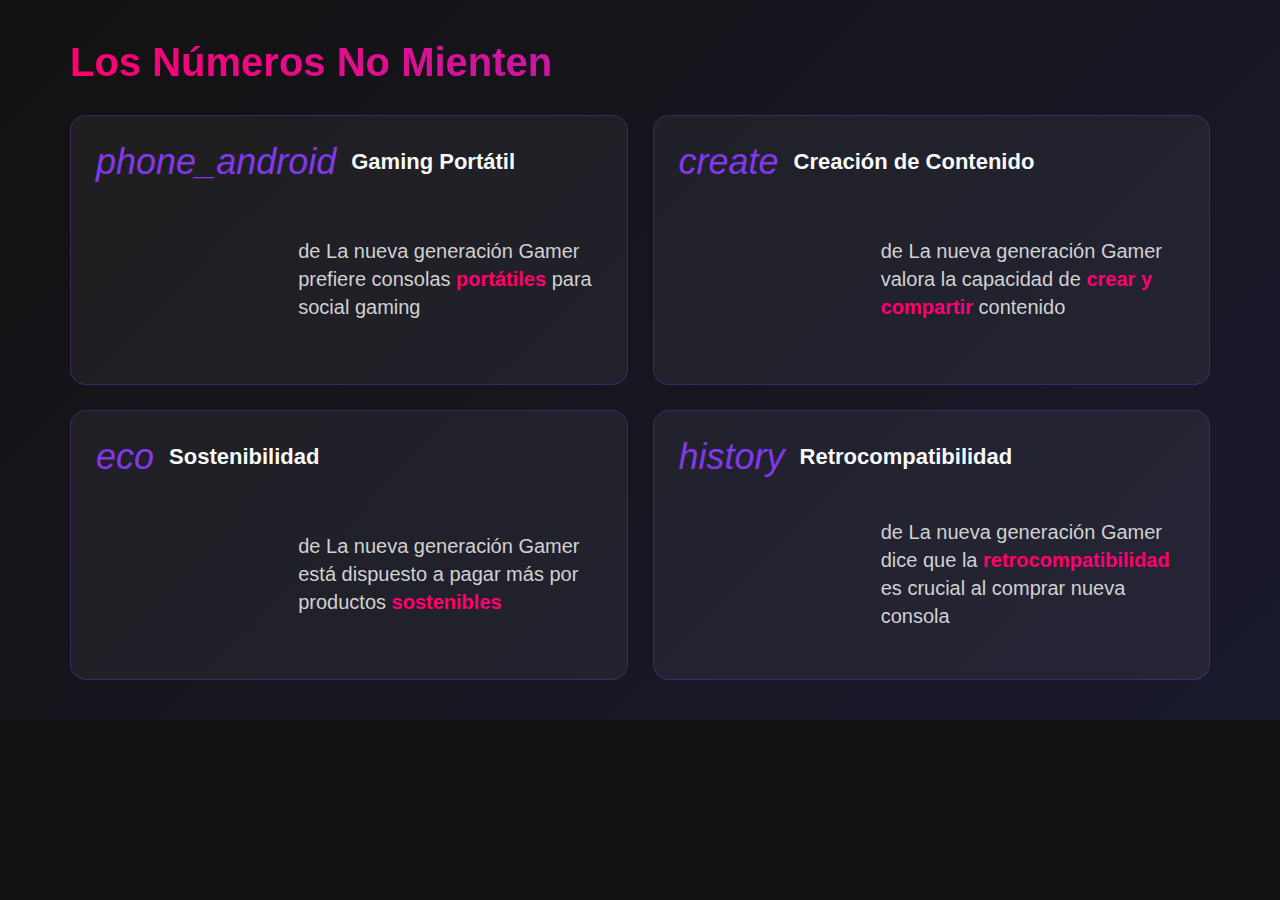
<file: Nintendo Swtich2 v5_files/saved_resource(7).html>
<!-- saved from url=(0012)about:srcdoc -->
<html lang="es"><head><meta http-equiv="Content-Type" content="text/html; charset=UTF-8">
    
    <meta name="viewport" content="width=device-width, initial-scale=1.0">
    <title>Los Números No Mienten</title>
    <link href="https://artifacts-cdn.chatglm.site/https://fonts.googleapis.com/css2?family=Poppins:wght@700;900&amp;family=Montserrat:wght@400;600;700&amp;display=swap" rel="stylesheet">
    <link href="https://artifacts-cdn.chatglm.site/https://fonts.googleapis.com/icon?family=Material+Icons" rel="stylesheet">
    <script src="https://artifacts-cdn.chatglm.site/https://cdn.jsdelivr.net/npm/chart.js"></script>
    <style>
        * {
            margin: 0;
            padding: 0;
            box-sizing: border-box;
        }
        body {
            font-family: 'Montserrat', sans-serif;
            background-color: #121212;
            color: #ffffff;
        }
        .slide {
            width: 1280px;
            min-height: 720px;
            position: relative;
            overflow: hidden;
            background: linear-gradient(135deg, #121212 0%, #1a1a2e 100%);
            display: flex;
            flex-direction: column;
        }
        .header {
            padding: 40px 70px 20px;
        }
        .title {
            font-family: 'Poppins', sans-serif;
            font-size: 40px;
            font-weight: 900;
            background: linear-gradient(90deg, #ff006e, #8338ec);
            -webkit-background-clip: text;
            background-clip: text;
            color: transparent;
            margin-bottom: 10px;
        }
        .content {
            display: flex;
            flex-direction: column;
            flex-grow: 1;
            padding: 0 70px 40px;
        }
        .stats-container {
            display: grid;
            grid-template-columns: repeat(2, 1fr);
            grid-template-rows: repeat(2, 1fr);
            gap: 25px;
            flex-grow: 1;
        }
        .stat-card {
            background: rgba(255, 255, 255, 0.05);
            border-radius: 16px;
            padding: 25px;
            display: flex;
            flex-direction: column;
            position: relative;
            overflow: hidden;
            border: 1px solid rgba(131, 56, 236, 0.3);
            transition: transform 0.3s ease;
        }
        .stat-card:hover {
            transform: translateY(-5px);
        }
        .stat-header {
            display: flex;
            align-items: center;
            margin-bottom: 15px;
        }
        .stat-icon {
            font-size: 36px;
            margin-right: 15px;
            color: #8338ec;
        }
        .stat-title {
            font-size: 22px;
            font-weight: 700;
            color: #f8f9fa;
        }
        .stat-content {
            display: flex;
            align-items: center;
            justify-content: space-between;
            flex-grow: 1;
        }
        .stat-number {
            font-size: 64px;
            font-weight: 900;
            background: linear-gradient(90deg, #ff006e, #8338ec);
            -webkit-background-clip: text;
            background-clip: text;
            color: transparent;
            line-height: 1;
        }
        .stat-description {
            font-size: 20px;
            line-height: 1.4;
            color: #d1d1d1;
            max-width: 60%;
        }
        .chart-container {
            width: 120px;
            height: 120px;
            position: relative;
        }
        .highlight {
            color: #ff006e;
            font-weight: 600;
        }
        .neon-glow {
            position: absolute;
            width: 200px;
            height: 200px;
            border-radius: 50%;
            filter: blur(40px);
            z-index: -1;
        }
        .neon-glow-1 {
            top: -50px;
            right: -50px;
            background: radial-gradient(circle, rgba(255, 0, 110, 0.3) 0%, rgba(255, 0, 110, 0) 70%);
        }
        .neon-glow-2 {
            bottom: -50px;
            left: -50px;
            background: radial-gradient(circle, rgba(58, 134, 255, 0.3) 0%, rgba(58, 134, 255, 0) 70%);
        }
    </style>
<style>
				::-webkit-scrollbar {
					display: none;
				}
				body {
					-ms-overflow-style: none;
					scrollbar-width: none;
					overflow: hidden;
					transform: scale(1);
					transform-origin: center 0;
				}
			</style></head>
<body>
    <div class="slide">
        <div class="header">
            <h1 class="title">Los Números No Mienten</h1>
        </div>
        <div class="content">
            <div class="stats-container">
                <div class="stat-card">
                    <div class="stat-header">
                        <i class="material-icons stat-icon">phone_android</i>
                        <h2 class="stat-title">Gaming Portátil</h2>
                    </div>
                    <div class="stat-content">
                        <div class="chart-container">
                            <canvas id="chart1" width="120" height="120" style="display: block; box-sizing: border-box; height: 120px; width: 120px;"></canvas>
                        </div>
                        <p class="stat-description">de La nueva generación Gamer prefiere consolas <span class="highlight">portátiles</span> para social gaming</p>
                    </div>
                    <div class="neon-glow neon-glow-1"></div>
                </div>
                
                <div class="stat-card">
                    <div class="stat-header">
                        <i class="material-icons stat-icon">create</i>
                        <h2 class="stat-title">Creación de Contenido</h2>
                    </div>
                    <div class="stat-content">
                        <div class="chart-container">
                            <canvas id="chart2" width="120" height="120" style="display: block; box-sizing: border-box; height: 120px; width: 120px;"></canvas>
                        </div>
                        <p class="stat-description">de La nueva generación Gamer valora la capacidad de <span class="highlight">crear y compartir</span> contenido</p>
                    </div>
                </div>
                
                <div class="stat-card">
                    <div class="stat-header">
                        <i class="material-icons stat-icon">eco</i>
                        <h2 class="stat-title">Sostenibilidad</h2>
                    </div>
                    <div class="stat-content">
                        <div class="chart-container">
                            <canvas id="chart3" width="120" height="120" style="display: block; box-sizing: border-box; height: 120px; width: 120px;"></canvas>
                        </div>
                        <p class="stat-description">de La nueva generación Gamer está dispuesto a pagar más por productos <span class="highlight">sostenibles</span></p>
                    </div>
                    <div class="neon-glow neon-glow-2"></div>
                </div>
                
                <div class="stat-card">
                    <div class="stat-header">
                        <i class="material-icons stat-icon">history</i>
                        <h2 class="stat-title">Retrocompatibilidad</h2>
                    </div>
                    <div class="stat-content">
                        <div class="chart-container">
                            <canvas id="chart4" width="120" height="120" style="display: block; box-sizing: border-box; height: 120px; width: 120px;"></canvas>
                        </div>
                        <p class="stat-description">de La nueva generación Gamer dice que la <span class="highlight">retrocompatibilidad</span> es crucial al comprar nueva consola</p>
                    </div>
                </div>
            </div>
        </div>
    </div>

    <script>
        // Chart 1 - 90%
        const ctx1 = document.getElementById('chart1').getContext('2d');
        new Chart(ctx1, {
            type: 'doughnut',
            data: {
                datasets: [{
                    data: [90, 10],
                    backgroundColor: ['#ff006e', 'rgba(255, 255, 255, 0.1)'],
                    borderWidth: 0
                }]
            },
            options: {
                cutout: '70%',
                plugins: {
                    legend: { display: false },
                    tooltip: { enabled: false }
                }
            }
        });

        // Chart 2 - 78%
        const ctx2 = document.getElementById('chart2').getContext('2d');
        new Chart(ctx2, {
            type: 'doughnut',
            data: {
                datasets: [{
                    data: [78, 22],
                    backgroundColor: ['#8338ec', 'rgba(255, 255, 255, 0.1)'],
                    borderWidth: 0
                }]
            },
            options: {
                cutout: '70%',
                plugins: {
                    legend: { display: false },
                    tooltip: { enabled: false }
                }
            }
        });

        // Chart 3 - 65%
        const ctx3 = document.getElementById('chart3').getContext('2d');
        new Chart(ctx3, {
            type: 'doughnut',
            data: {
                datasets: [{
                    data: [65, 35],
                    backgroundColor: ['#3a86ff', 'rgba(255, 255, 255, 0.1)'],
                    borderWidth: 0
                }]
            },
            options: {
                cutout: '70%',
                plugins: {
                    legend: { display: false },
                    tooltip: { enabled: false }
                }
            }
        });

        // Chart 4 - 82%
        const ctx4 = document.getElementById('chart4').getContext('2d');
        new Chart(ctx4, {
            type: 'doughnut',
            data: {
                datasets: [{
                    data: [82, 18],
                    backgroundColor: ['#ffbe0b', 'rgba(255, 255, 255, 0.1)'],
                    borderWidth: 0
                }]
            },
            options: {
                cutout: '70%',
                plugins: {
                    legend: { display: false },
                    tooltip: { enabled: false }
                }
            }
        });
    </script>

</body></html>
</file>
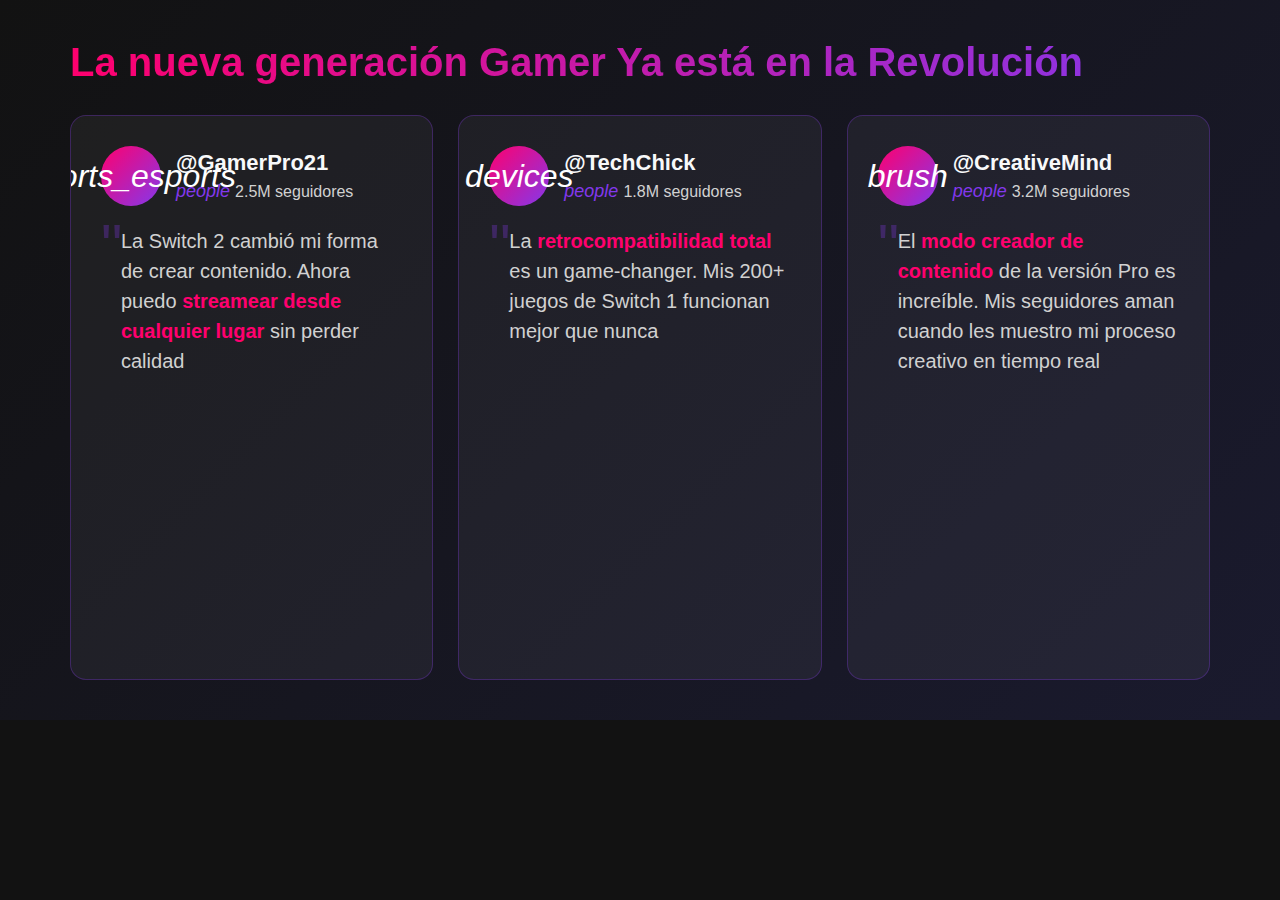
<file: Nintendo Swtich2 v5_files/saved_resource(8).html>
<!-- saved from url=(0012)about:srcdoc -->
<html lang="es"><head><meta http-equiv="Content-Type" content="text/html; charset=UTF-8">
    
    <meta name="viewport" content="width=device-width, initial-scale=1.0">
    <title>La nueva generación Gamer Ya está en la Revolución</title>
    <link href="https://artifacts-cdn.chatglm.site/https://fonts.googleapis.com/css2?family=Poppins:wght@700;900&amp;family=Montserrat:wght@400;600;700&amp;display=swap" rel="stylesheet">
    <link href="https://artifacts-cdn.chatglm.site/https://fonts.googleapis.com/icon?family=Material+Icons" rel="stylesheet">
    <style>
        * {
            margin: 0;
            padding: 0;
            box-sizing: border-box;
        }
        body {
            font-family: 'Montserrat', sans-serif;
            background-color: #121212;
            color: #ffffff;
        }
        .slide {
            width: 1280px;
            min-height: 720px;
            position: relative;
            overflow: hidden;
            background: linear-gradient(135deg, #121212 0%, #1a1a2e 100%);
            display: flex;
            flex-direction: column;
        }
        .header {
            padding: 40px 70px 20px;
        }
        .title {
            font-family: 'Poppins', sans-serif;
            font-size: 40px;
            font-weight: 900;
            background: linear-gradient(90deg, #ff006e, #8338ec);
            -webkit-background-clip: text;
            background-clip: text;
            color: transparent;
            margin-bottom: 10px;
        }
        .content {
            display: flex;
            flex-direction: column;
            flex-grow: 1;
            padding: 0 70px 40px;
        }
        .testimonials-container {
            display: flex;
            gap: 25px;
            flex-grow: 1;
        }
        .testimonial-card {
            flex: 1;
            background: rgba(255, 255, 255, 0.05);
            border-radius: 16px;
            padding: 30px;
            display: flex;
            flex-direction: column;
            position: relative;
            overflow: hidden;
            border: 1px solid rgba(131, 56, 236, 0.3);
            transition: transform 0.3s ease;
        }
        .testimonial-card:hover {
            transform: translateY(-5px);
        }
        .influencer-header {
            display: flex;
            align-items: center;
            margin-bottom: 20px;
        }
        .avatar {
            width: 60px;
            height: 60px;
            border-radius: 50%;
            background: linear-gradient(135deg, #ff006e, #8338ec);
            display: flex;
            align-items: center;
            justify-content: center;
            margin-right: 15px;
            flex-shrink: 0;
        }
        .avatar-icon {
            font-size: 32px;
            color: #ffffff;
        }
        .influencer-info {
            flex-grow: 1;
        }
        .influencer-name {
            font-size: 22px;
            font-weight: 700;
            color: #f8f9fa;
            margin-bottom: 5px;
        }
        .followers {
            font-size: 16px;
            color: #d1d1d1;
            display: flex;
            align-items: center;
        }
        .followers-icon {
            font-size: 18px;
            margin-right: 5px;
            color: #8338ec;
        }
        .testimonial-text {
            font-size: 20px;
            line-height: 1.5;
            color: #d1d1d1;
            flex-grow: 1;
            position: relative;
            padding-left: 20px;
        }
        .testimonial-text::before {
            content: '"';
            position: absolute;
            left: 0;
            top: -10px;
            font-size: 60px;
            color: rgba(131, 56, 236, 0.3);
            font-family: 'Poppins', sans-serif;
            line-height: 1;
        }
        .highlight {
            color: #ff006e;
            font-weight: 600;
        }
        .neon-glow {
            position: absolute;
            width: 200px;
            height: 200px;
            border-radius: 50%;
            filter: blur(40px);
            z-index: -1;
        }
        .neon-glow-1 {
            top: -50px;
            right: -50px;
            background: radial-gradient(circle, rgba(255, 0, 110, 0.3) 0%, rgba(255, 0, 110, 0) 70%);
        }
        .neon-glow-2 {
            bottom: -50px;
            left: -50px;
            background: radial-gradient(circle, rgba(58, 134, 255, 0.3) 0%, rgba(58, 134, 255, 0) 70%);
        }
    </style>
<style>
				::-webkit-scrollbar {
					display: none;
				}
				body {
					-ms-overflow-style: none;
					scrollbar-width: none;
					overflow: hidden;
					transform: scale(1);
					transform-origin: center 0;
				}
			</style></head>
<body>
    <div class="slide">
        <div class="header">
            <h1 class="title">La nueva generación Gamer Ya está en la Revolución</h1>
        </div>
        <div class="content">
            <div class="testimonials-container">
                <div class="testimonial-card">
                    <div class="influencer-header">
                        <div class="avatar">
                            <i class="material-icons avatar-icon">sports_esports</i>
                        </div>
                        <div class="influencer-info">
                            <h2 class="influencer-name">@GamerPro21</h2>
                            <p class="followers"><i class="material-icons followers-icon">people</i>2.5M seguidores</p>
                        </div>
                    </div>
                    <p class="testimonial-text">La Switch 2 cambió mi forma de crear contenido. Ahora puedo <span class="highlight">streamear desde cualquier lugar</span> sin perder calidad</p>
                    <div class="neon-glow neon-glow-1"></div>
                </div>
                
                <div class="testimonial-card">
                    <div class="influencer-header">
                        <div class="avatar">
                            <i class="material-icons avatar-icon">devices</i>
                        </div>
                        <div class="influencer-info">
                            <h2 class="influencer-name">@TechChick</h2>
                            <p class="followers"><i class="material-icons followers-icon">people</i>1.8M seguidores</p>
                        </div>
                    </div>
                    <p class="testimonial-text">La <span class="highlight">retrocompatibilidad total</span> es un game-changer. Mis 200+ juegos de Switch 1 funcionan mejor que nunca</p>
                </div>
                
                <div class="testimonial-card">
                    <div class="influencer-header">
                        <div class="avatar">
                            <i class="material-icons avatar-icon">brush</i>
                        </div>
                        <div class="influencer-info">
                            <h2 class="influencer-name">@CreativeMind</h2>
                            <p class="followers"><i class="material-icons followers-icon">people</i>3.2M seguidores</p>
                        </div>
                    </div>
                    <p class="testimonial-text">El <span class="highlight">modo creador de contenido</span> de la versión Pro es increíble. Mis seguidores aman cuando les muestro mi proceso creativo en tiempo real</p>
                    <div class="neon-glow neon-glow-2"></div>
                </div>
            </div>
        </div>
    </div>

</body></html>
</file>
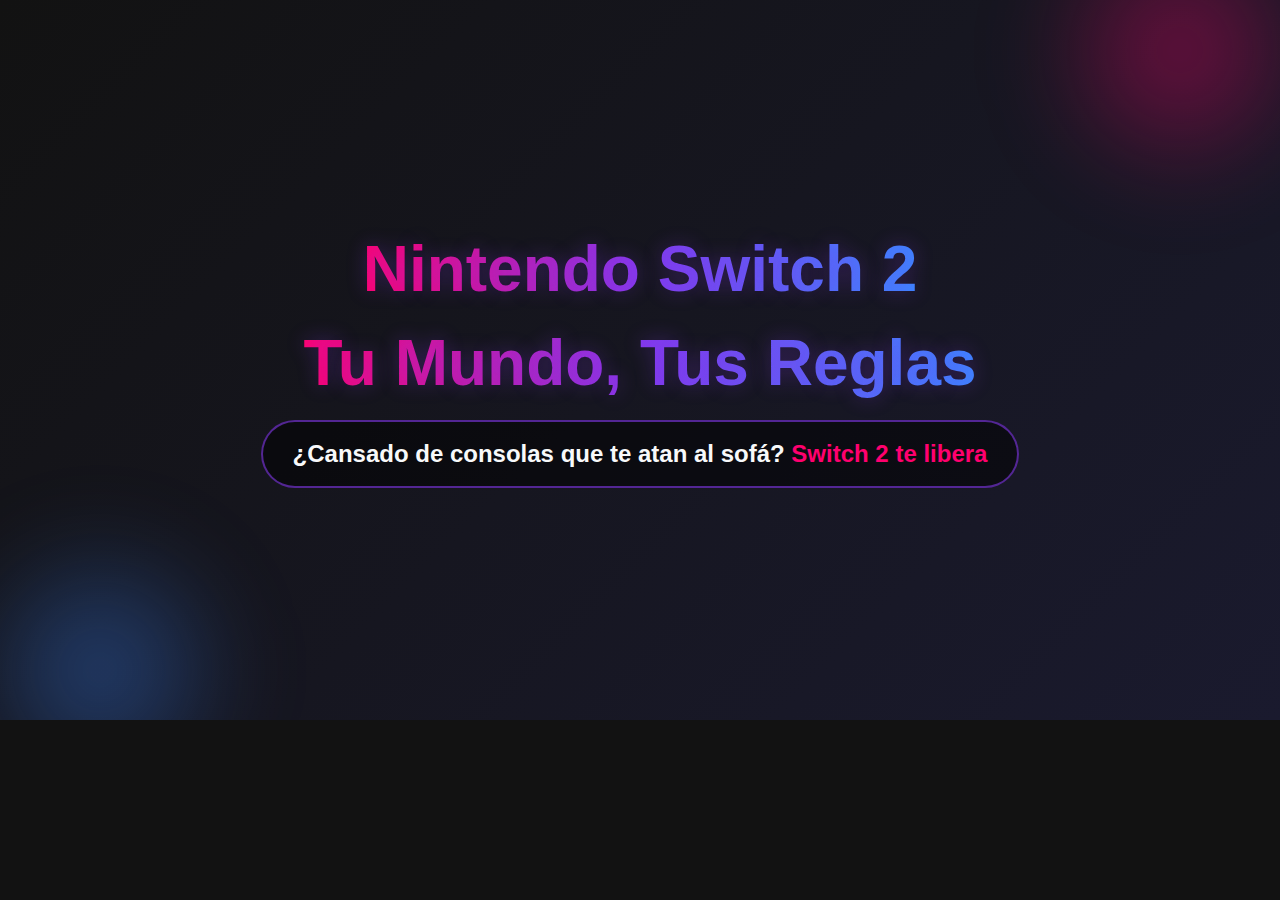
<file: Nintendo Swtich2 v5_files/saved_resource.html>
<!-- saved from url=(0012)about:srcdoc -->
<html lang="es"><head><meta http-equiv="Content-Type" content="text/html; charset=UTF-8">
    
    <meta name="viewport" content="width=device-width, initial-scale=1.0">
    <title>Nintendo Switch 2: Tu Mundo, Tus Reglas</title>
    <link href="https://artifacts-cdn.chatglm.site/https://fonts.googleapis.com/css2?family=Poppins:wght@700;900&amp;family=Montserrat:wght@400;600;700&amp;display=swap" rel="stylesheet">
    <link href="https://artifacts-cdn.chatglm.site/https://fonts.googleapis.com/icon?family=Material+Icons" rel="stylesheet">
    <style>
        * {
            margin: 0;
            padding: 0;
            box-sizing: border-box;
        }
        body {
            font-family: 'Montserrat', sans-serif;
            background-color: #121212;
            color: #ffffff;
            overflow: hidden;
        }
        .slide {
            width: 1280px;
            height: 720px;
            position: relative;
            overflow: hidden;
            background: linear-gradient(135deg, #121212 0%, #1a1a2e 100%);
            display: flex;
            flex-direction: column;
        }
        .background-overlay {
            position: absolute;
            top: 0;
            left: 0;
            width: 100%;
            height: 100%;
            background: url('https://sfile.chatglm.cn/images-ppt/533fd6744bba.jpeg') center center/cover no-repeat;
            opacity: 0.4;
            z-index: 1;
        }
        .content {
            position: relative;
            z-index: 2;
            display: flex;
            flex-direction: column;
            justify-content: center;
            align-items: center;
            height: 100%;
            padding: 0 70px;
            text-align: center;
        }
        .title {
            font-family: 'Poppins', sans-serif;
            font-size: 64px;
            font-weight: 900;
            margin-bottom: 20px;
            background: linear-gradient(90deg, #ff006e, #8338ec, #3a86ff);
            -webkit-background-clip: text;
            background-clip: text;
            color: transparent;
            text-shadow: 0px 0px 20px rgba(131, 56, 236, 0.3);
            animation: pulse 3s infinite alternate;
        }
        .subtitle {
            font-size: 24px;
            font-weight: 600;
            max-width: 80%;
            line-height: 1.4;
            color: #f8f9fa;
            background: rgba(0, 0, 0, 0.5);
            padding: 15px 30px;
            border-radius: 50px;
            border: 2px solid rgba(131, 56, 236, 0.6);
        }
        .highlight {
            color: #ff006e;
            font-weight: 700;
        }
        @keyframes pulse {
            0% {
                transform: scale(1);
            }
            100% {
                transform: scale(1.02);
            }
        }
        .neon-glow {
            position: absolute;
            width: 300px;
            height: 300px;
            border-radius: 50%;
            background: radial-gradient(circle, rgba(131, 56, 236, 0.4) 0%, rgba(131, 56, 236, 0) 70%);
            filter: blur(40px);
            z-index: 1;
        }
        .neon-glow-1 {
            top: -100px;
            right: -50px;
            background: radial-gradient(circle, rgba(255, 0, 110, 0.4) 0%, rgba(255, 0, 110, 0) 70%);
        }
        .neon-glow-2 {
            bottom: -100px;
            left: -50px;
            background: radial-gradient(circle, rgba(58, 134, 255, 0.4) 0%, rgba(58, 134, 255, 0) 70%);
        }
    </style>
<style>
				::-webkit-scrollbar {
					display: none;
				}
				body {
					-ms-overflow-style: none;
					scrollbar-width: none;
					overflow: hidden;
					transform: scale(1);
					transform-origin: center 0;
				}
			</style></head>
<body>
    <div class="slide">
        <div class="background-overlay"></div>
        <div class="neon-glow neon-glow-1"></div>
        <div class="neon-glow neon-glow-2"></div>
        <div class="content">
            <h1 class="title">Nintendo Switch 2</h1>
            <h1 class="title">Tu Mundo, Tus Reglas</h1>
            <p class="subtitle">¿Cansado de consolas que te atan al sofá? <span class="highlight">Switch 2 te libera</span></p>
        </div>
    </div>

</body></html>
</file>
